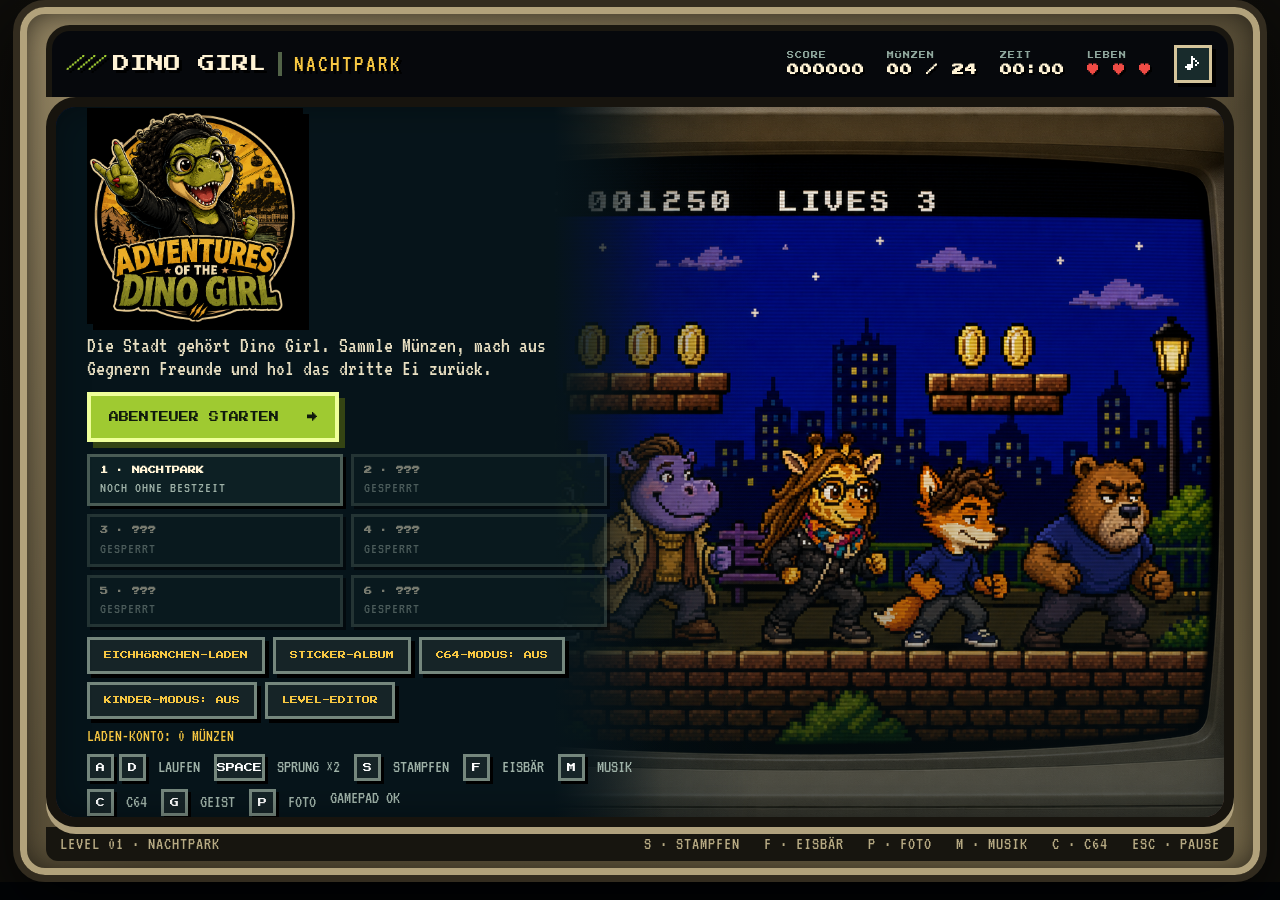
<file: index.html>
<!doctype html>
<html lang="de">
<head>
  <meta charset="utf-8">
  <meta name="viewport" content="width=device-width,initial-scale=1,viewport-fit=cover">
  <meta name="theme-color" content="#071f28">
  <title>Adventures of the Dino Girl</title>
  <meta name="description" content="Dino Girls nächtliches Stadt-Abenteuer mit Goldmünzen, Stofftier-Eisbär, Kolkrabe und Baby-Dino.">
  <link rel="preconnect" href="https://fonts.googleapis.com">
  <link rel="preconnect" href="https://fonts.gstatic.com" crossorigin>
  <link href="https://fonts.googleapis.com/css2?family=Press+Start+2P&family=VT323&display=swap" rel="stylesheet">
  <link rel="icon" href="img/dino-girl-sprite.png">
  <link rel="stylesheet" href="style.css">
</head>
<body>
  <main class="game-shell">
    <header class="topbar">
      <a class="brand" href="#" aria-label="Dino Girl Startseite">
        <span class="brand-claw">///</span>
        <span>DINO GIRL</span>
        <small id="brandSub">NACHTPARK</small>
      </a>
      <div class="hud" aria-live="polite">
        <div><span class="hud-label">SCORE</span><strong id="score">000000</strong></div>
        <div><span class="hud-label">MÜNZEN</span><strong id="crystals">00 / 00</strong></div>
        <div><span class="hud-label">ZEIT</span><strong id="timeVal">00:00</strong></div>
        <div><span class="hud-label">LEBEN</span><strong id="hearts">♥ ♥ ♥</strong></div>
        <button id="soundBtn" class="icon-btn" aria-label="Ton umschalten">♪</button>
      </div>
    </header>

    <section class="stage" aria-label="Spielfeld">
      <canvas id="game" width="1280" height="720" tabindex="0" aria-label="Dino Girl Jump-and-Run"></canvas>

      <div id="startScreen" class="screen start-screen">
        <div class="start-copy">
          <img class="title-graphic" src="img/dino-girl-title.png" alt="Adventures of the Dino Girl">
          <p class="lead">Die Stadt gehört Dino Girl. Sammle Münzen, mach aus Gegnern Freunde und hol das dritte Ei zurück.</p>
          <button id="startBtn" class="primary-btn">ABENTEUER STARTEN <span>→</span></button>
          <div id="chapterList" class="chapter-list" aria-label="Kapitelauswahl"></div>
          <div class="menu-row">
            <button class="secondary-btn open-shop">EICHHÖRNCHEN-LADEN</button>
            <button class="secondary-btn open-album">STICKER-ALBUM</button>
            <button class="secondary-btn c64-toggle">C64-MODUS: AUS</button>
            <button class="secondary-btn kids-toggle">KINDER-MODUS: AUS</button>
            <a class="secondary-btn" href="editor.html">LEVEL-EDITOR</a>
          </div>
          <p id="walletInfo" class="wallet-info"></p>
          <div class="key-hints">
            <span><kbd>A</kbd><kbd>D</kbd> LAUFEN</span>
            <span><kbd>SPACE</kbd> SPRUNG ×2</span>
            <span><kbd>S</kbd> STAMPFEN</span>
            <span><kbd>F</kbd> EISBÄR</span>
            <span><kbd>M</kbd> MUSIK</span>
            <span><kbd>C</kbd> C64</span>
            <span><kbd>G</kbd> GEIST</span>
            <span><kbd>P</kbd> FOTO</span>
            <span>GAMEPAD OK</span>
          </div>
        </div>
        <div class="start-art" role="img" aria-label="Dino Girl und ihre Freunde in einer nächtlichen Retro-Stadt"></div>
      </div>

      <div id="pauseScreen" class="screen compact hidden">
        <div class="panel">
          <p class="eyebrow">KURZE VERSCHNAUFPAUSE</p>
          <h2>PAUSE</h2>
          <button id="resumeBtn" class="primary-btn">WEITERSPIELEN</button>
          <button id="photoBtn" class="secondary-btn">FOTOMODUS</button>
          <button class="secondary-btn c64-toggle">C64-MODUS: AUS</button>
          <button class="secondary-btn kids-toggle">KINDER-MODUS: AUS</button>
          <button id="restartBtn" class="text-btn">ZUM CHECKPOINT</button>
          <button class="text-btn to-title">ZUM TITELBILDSCHIRM</button>
        </div>
      </div>

      <div id="winScreen" class="screen compact hidden">
        <div class="panel win-panel">
          <div class="win-badge">★</div>
          <p id="winEyebrow" class="eyebrow">DAS NEST IST GERETTET!</p>
          <h2 id="winTitle">SAURIER-STARK!</h2>
          <p id="winStats">Du hast den Nachtpark geschafft.</p>
          <p id="winBest" class="win-best"></p>
          <button id="nextBtn" class="primary-btn hidden">WEITER: KAPITEL 2 <span>→</span></button>
          <button class="secondary-btn open-shop">ZUM EICHHÖRNCHEN-LADEN</button>
          <button class="secondary-btn open-album">STICKER-ALBUM</button>
          <button id="againBtn" class="text-btn">NOCHMAL SPIELEN</button>
          <button class="text-btn to-title">ZUM TITELBILDSCHIRM</button>
        </div>
      </div>

      <div id="shopScreen" class="screen compact hidden">
        <div class="panel shop-panel">
          <div class="shop-head">
            <div class="squirrel" role="img" aria-label="Das Eichhörnchen hinter dem Ladentisch"></div>
            <div>
              <p class="eyebrow">EICHHÖRNCHEN-LADEN</p>
              <p id="shopSay" class="shop-say"></p>
              <p class="shop-wallet">KONTO: <strong id="shopWallet">0 MÜNZEN</strong></p>
            </div>
          </div>
          <div id="shopItems" class="shop-items"></div>
          <button id="shopClose" class="primary-btn">FERTIG</button>
        </div>
      </div>

      <div id="albumScreen" class="screen compact hidden">
        <div class="panel album-panel">
          <p class="eyebrow">STICKER-ALBUM</p>
          <h2 id="albumCount">0 / 26 STICKER</h2>
          <div id="albumGrid" class="album-grid"></div>
          <button id="albumClose" class="primary-btn">ZURÜCK</button>
        </div>
      </div>

      <div id="photoBar" class="photo-bar hidden">
        <strong>FOTOMODUS</strong>
        <span>← → KAMERA · F FILTER · R RAHMEN · ENTER FOTO · P ZURÜCK</span>
        <span id="photoInfo"></span>
        <button id="photoSave" class="secondary-btn">FOTO SPEICHERN</button>
        <button id="photoExit" class="secondary-btn">ZURÜCK</button>
      </div>
      <div id="stickerPop" class="sticker-pop hidden"></div>

      <div id="c64Load" class="screen c64-load hidden"><pre id="c64Text"></pre></div>

      <button id="pauseBtn" class="pause-btn hidden" aria-label="Spiel pausieren">Ⅱ</button>
      <div class="objective">ZIEL <span id="objectiveText">Durchquere den Nachtpark →</span></div>
      <div id="toast" class="toast hidden"></div>

      <div class="touch-controls" aria-label="Touch-Steuerung">
        <button id="leftBtn" aria-label="Nach links">←</button>
        <button id="rightBtn" aria-label="Nach rechts">→</button>
        <button id="downBtn" class="down" aria-label="Stampfen">↓</button>
        <button id="throwBtn" class="throw" aria-label="Stofftier-Eisbär werfen">BÄR</button>
        <button id="jumpBtn" class="jump" aria-label="Springen">↑</button>
      </div>
    </section>
    <footer><span id="zoneName">LEVEL 01 · NACHTPARK</span><span>S · STAMPFEN &nbsp; F · EISBÄR &nbsp; P · FOTO &nbsp; M · MUSIK &nbsp; C · C64 &nbsp; ESC · PAUSE</span></footer>
  </main>
  <script src="js/assets.js"></script>
  <script src="js/levels.js"></script>
  <script src="js/music.js"></script>
  <script src="js/jump.js"></script>
</body>
</html>
</file>
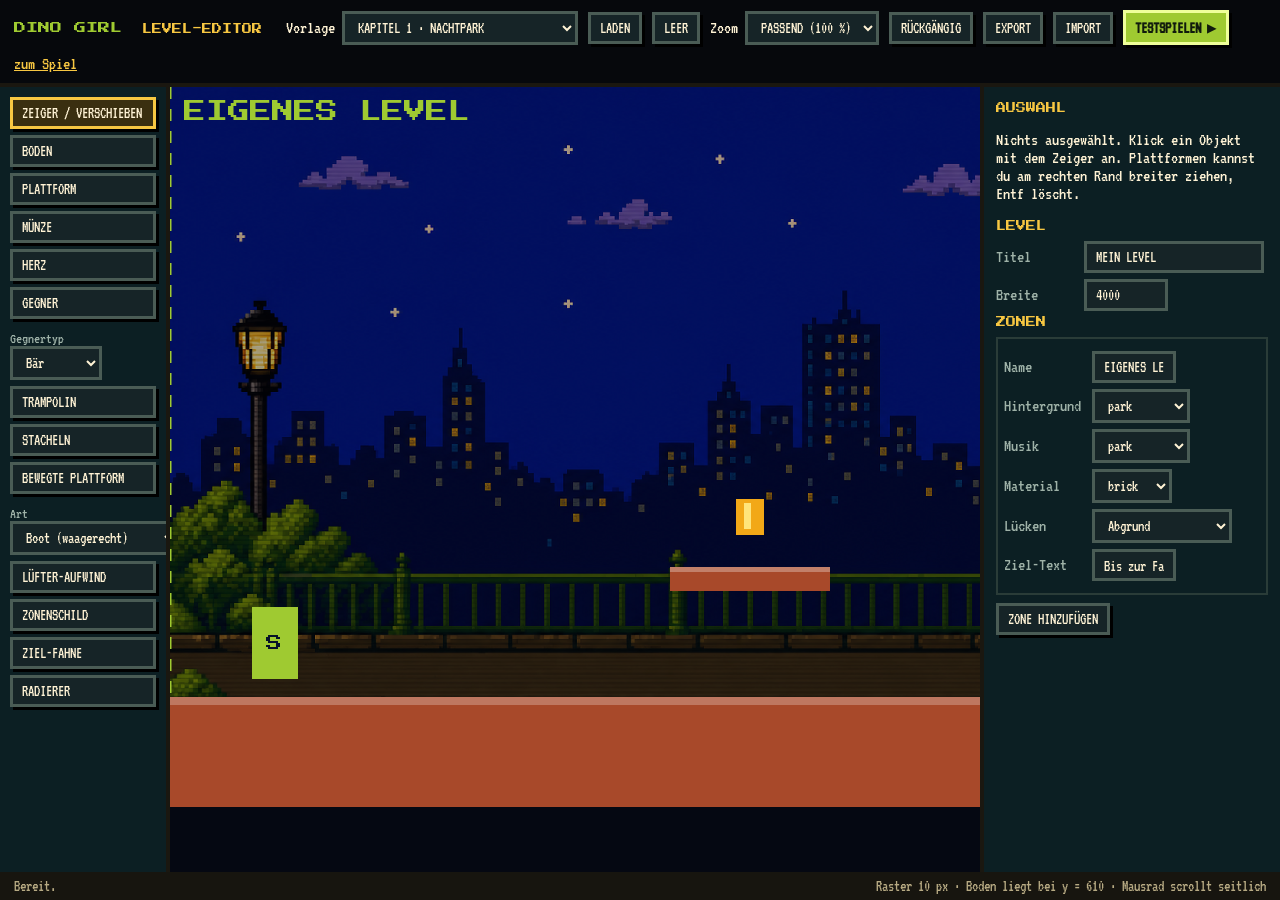
<file: editor.html>
<!doctype html>
<html lang="de">
<head>
  <meta charset="utf-8">
  <meta name="viewport" content="width=device-width,initial-scale=1">
  <title>Dino Girl · Level-Editor</title>
  <link rel="preconnect" href="https://fonts.googleapis.com">
  <link rel="preconnect" href="https://fonts.gstatic.com" crossorigin>
  <link href="https://fonts.googleapis.com/css2?family=Press+Start+2P&family=VT323&display=swap" rel="stylesheet">
  <link rel="icon" href="img/dino-girl-sprite.png">
  <style>
    :root{--ink:#071229;--cream:#fff3d5;--lime:#9fca31;--amber:#f7c742;--coral:#ef4b45;--line:#4a5c55;--panel:#0c1f23}
    *{box-sizing:border-box;min-width:0}
    html,body{margin:0;height:100%;background:#0b0d12;color:var(--cream);font:18px "VT323",monospace}
    body{display:grid;grid-template-rows:auto minmax(0,1fr) auto;height:100vh}
    header{display:flex;flex-wrap:wrap;gap:10px;align-items:center;padding:10px 14px;background:#06080c;border-bottom:4px solid #1a1710}
    header h1{font:12px "Press Start 2P",monospace;margin:0 14px 0 0;color:var(--lime)}
    header h1 small{color:var(--amber);margin-left:8px}
    button,select,input{font:16px "VT323",monospace;color:var(--cream);background:#162427;border:3px solid var(--line);padding:5px 9px;border-radius:0}
    button{cursor:pointer;box-shadow:3px 3px 0 #000}
    button:hover{border-color:var(--amber)}
    button.go{background:var(--lime);color:#101a0d;border-color:#efff9a;font-weight:bold}
    button.on{border-color:var(--amber);background:#3a2f10}
    input{width:84px}
    main{display:grid;grid-template-columns:170px minmax(0,1fr) 300px;min-height:0}
    .tools{display:flex;flex-direction:column;gap:6px;padding:10px;background:var(--panel);border-right:4px solid #1a1710;overflow-y:auto}
    .tools button{text-align:left}
    .tools label{font-size:15px;color:#9fb2a8;margin-top:6px}
    .view{overflow:auto;position:relative;background:#050812}
    #ed{display:block;image-rendering:pixelated;cursor:crosshair}
    aside{padding:12px;background:var(--panel);border-left:4px solid #1a1710;overflow-y:auto}
    aside h2{font:10px "Press Start 2P",monospace;color:var(--amber);margin:4px 0 10px}
    .row{display:flex;gap:8px;align-items:center;margin:6px 0;flex-wrap:wrap}
    .row label{width:80px;color:#9fb2a8}
    .zone{border:2px solid #2a3c38;padding:6px;margin:8px 0}
    footer{padding:6px 14px;background:#17150f;color:#b7aa83;font-size:16px;display:flex;justify-content:space-between;gap:10px;flex-wrap:wrap}
    dialog{background:var(--panel);color:var(--cream);border:4px solid var(--amber);max-width:min(900px,94vw);width:900px}
    dialog textarea{width:100%;height:50vh;background:#06080c;color:#cfe;border:2px solid var(--line);font:13px monospace}
    a{color:var(--amber)}
    @media(max-width:900px){main{grid-template-columns:120px minmax(0,1fr)}aside{display:none}}
  </style>
</head>
<body>
  <header>
    <h1>DINO GIRL <small>LEVEL-EDITOR</small></h1>
    <label>Vorlage <select id="tpl"></select></label>
    <button id="loadTpl">LADEN</button>
    <button id="newLvl">LEER</button>
    <label>Zoom <select id="zoom"><option value=".35">35 %</option><option value=".5" selected>50 %</option><option value=".75">75 %</option><option value="1">100 %</option></select></label>
    <button id="undo">RÜCKGÄNGIG</button>
    <button id="exportBtn">EXPORT</button>
    <button id="importBtn">IMPORT</button>
    <button id="play" class="go">TESTSPIELEN ▶</button>
    <a href="index.html">zum Spiel</a>
  </header>
  <main>
    <div class="tools" id="tools">
      <button data-tool="select" class="on">ZEIGER / VERSCHIEBEN</button>
      <button data-tool="ground">BODEN</button>
      <button data-tool="float">PLATTFORM</button>
      <button data-tool="coin">MÜNZE</button>
      <button data-tool="heart">HERZ</button>
      <button data-tool="enemy">GEGNER</button>
      <label>Gegnertyp<br><select id="enemyType"><option value="0">Bär</option><option value="1">Fuchs</option><option value="2">Giraffe</option><option value="3">Nilpferd</option><option value="4">Bug</option></select></label>
      <button data-tool="spring">TRAMPOLIN</button>
      <button data-tool="hazard">STACHELN</button>
      <button data-tool="mover">BEWEGTE PLATTFORM</button>
      <label>Art<br><select id="moverStyle"><option value="boat">Boot (waagerecht)</option><option value="lift">Kranlast (waagerecht)</option><option value="gondel">Gondel (senkrecht)</option><option value="korb">Korb (senkrecht)</option><option value="seilbahn">Seilbahn (schräg)</option></select></label>
      <button data-tool="updraft">LÜFTER-AUFWIND</button>
      <button data-tool="sign">ZONENSCHILD</button>
      <button data-tool="flag">ZIEL-FAHNE</button>
      <button data-tool="erase">RADIERER</button>
    </div>
    <div class="view" id="view"><canvas id="ed"></canvas></div>
    <aside>
      <h2>AUSWAHL</h2>
      <div id="props"><p>Nichts ausgewählt. Klick ein Objekt mit dem Zeiger an. Plattformen kannst du am rechten Rand breiter ziehen, Entf löscht.</p></div>
      <h2>LEVEL</h2>
      <div class="row"><label>Titel</label><input id="title" style="width:180px"></div>
      <div class="row"><label>Breite</label><input id="worldW" type="number" step="100"></div>
      <h2>ZONEN</h2>
      <div id="zones"></div>
      <button id="addZone">ZONE HINZUFÜGEN</button>
    </aside>
  </main>
  <footer><span id="status">Bereit.</span><span>Raster 10 px · Boden liegt bei y = 610 · Mausrad scrollt seitlich</span></footer>

  <dialog id="dlg">
    <p id="dlgText"></p>
    <textarea id="dlgArea" spellcheck="false"></textarea>
    <div class="row"><button id="dlgCopy">KOPIEREN</button><button id="dlgOk" class="go">ÜBERNEHMEN</button><button id="dlgClose">SCHLIESSEN</button></div>
  </dialog>

  <script src="js/levels.js"></script>
  <script src="js/music.js"></script>
  <script src="js/editor.js"></script>
</body>
</html>
</file>
<file: style.css>
:root{--ink:#071229;--black:#020407;--cream:#fff3d5;--lime:#9fca31;--amber:#f7c742;--coral:#ef4b45;--teal:#173ea0;--line:#d5c59b}
*{box-sizing:border-box}
html,body{margin:0;min-height:100%;background:var(--black);color:var(--cream);font-family:"Press Start 2P",monospace}
body{display:grid;place-items:center;overflow:hidden;background:radial-gradient(circle at 50% 25%,#2a2419,#0e0d0a 72%)}
button{font:inherit}
.game-shell{width:min(98vw,1500px);height:min(98vh,1050px);display:grid;grid-template-rows:72px minmax(0,1fr) 34px;padding:18px 26px 14px;background:linear-gradient(145deg,#958664,#544a34 55%,#756849);border:7px solid #332c1f;border-radius:32px;box-shadow:inset 0 0 0 7px #b2a27b,inset 0 0 35px #19160f,0 24px 70px #000c}
.topbar{display:flex;justify-content:space-between;align-items:center;position:relative;z-index:5;padding:0 16px;background:#06080c;border:6px solid #1a1710;border-bottom:0;border-radius:24px 24px 0 0}
.brand{display:flex;align-items:center;gap:12px;color:var(--cream);text-decoration:none;font-size:17px;line-height:1.3;text-shadow:3px 3px #000}
.brand small{font:24px "VT323",monospace;color:var(--amber);border-left:4px solid #526348;padding-left:12px;letter-spacing:2px}
.brand-claw{color:var(--lime);letter-spacing:-6px;transform:skew(-12deg)}
.hud{display:flex;gap:22px;align-items:center}
.hud>div{display:flex;flex-direction:column;gap:5px}
.hud-label{font-size:7px;color:#8ea69c;letter-spacing:1px}
.hud strong{font-size:12px;letter-spacing:1px;text-shadow:2px 2px #000}
#hearts{color:var(--coral)}
.icon-btn,.pause-btn{width:38px;height:38px;border:3px solid var(--line);border-radius:0;background:#182b2c;color:white;cursor:pointer;box-shadow:4px 4px #000}
.stage{position:relative;overflow:hidden;border:10px solid #17140e;border-radius:30px;box-shadow:inset 0 0 0 3px #554c38,inset 0 0 45px #000,0 7px 0 #b0a17d;background:#050812}
#game{width:100%;height:100%;display:block;outline:none;image-rendering:auto}
.stage:after{content:"";position:absolute;inset:0;pointer-events:none;z-index:20;background:none;box-shadow:inset 0 0 34px #0005}
.screen{position:absolute;inset:0;z-index:10;display:flex;background:var(--ink);overflow:hidden}
.hidden{display:none!important}
.start-copy{width:52%;padding:clamp(14px,2.4vw,36px);display:flex;flex-direction:column;justify-content:center;overflow-y:auto;position:relative;z-index:2;background:linear-gradient(90deg,#06141a 82%,transparent)}
.title-graphic{display:block;width:min(80%,300px);height:auto;max-height:24vh;object-fit:contain;object-position:left center;margin:0 0 2px;filter:drop-shadow(6px 6px 0 #000)}
.start-art{position:absolute;inset:0 0 0 29%;background:url("img/city-style-reference.png") center/cover no-repeat}
.start-art:after{content:"";position:absolute;inset:0;background:linear-gradient(90deg,#06141a 0%,transparent 44%),linear-gradient(0deg,#06141a99,transparent 50%)}
.eyebrow{font-size:8px;color:var(--lime);letter-spacing:1px;margin:0 0 14px}
.lead{max-width:460px;font:22px/1.05 "VT323",monospace;color:#e7dec1;margin:8px 0 12px}
.primary-btn{border:4px solid #efff9a;border-radius:0;padding:14px 18px;background:var(--lime);color:#101a0d;font-size:10px;line-height:1.4;box-shadow:6px 6px 0 #344413;cursor:pointer;width:max-content;text-transform:uppercase}
.primary-btn:hover{background:#d8f34b;transform:translate(-2px,-2px);box-shadow:8px 8px 0 #344413}
.primary-btn:active{transform:translate(4px,4px);box-shadow:2px 2px 0 #344413}
.primary-btn span{margin-left:18px}
.secondary-btn{margin-top:14px;border:3px solid #75877d;border-radius:0;padding:10px 14px;background:#162427;color:var(--amber);font-size:8px;line-height:1.4;box-shadow:4px 4px 0 #000;cursor:pointer;width:max-content}
.secondary-btn span{margin-left:12px}
.secondary-btn:hover:not(:disabled){border-color:var(--amber);transform:translate(-2px,-2px);box-shadow:6px 6px 0 #000}
.secondary-btn:disabled{color:#5d6d68;cursor:not-allowed;box-shadow:none}
.key-hints{display:flex;flex-wrap:wrap;gap:8px 14px;margin-top:10px;font:18px "VT323",monospace;color:#9fb2a8}
kbd{display:inline-grid;place-items:center;min-width:27px;height:27px;margin-right:5px;border:3px solid #75877d;border-radius:0;background:#162427;color:white;box-shadow:3px 3px #000;font:9px "Press Start 2P"}
.compact{align-items:center;justify-content:center;background:#02090de6}
.panel{text-align:center;padding:42px;min-width:min(460px,90%);border:4px solid var(--line);border-radius:0;background:#0c292c;box-shadow:10px 10px 0 #000}
.panel h2{font-size:30px;line-height:1.4;margin:0 0 20px;color:var(--amber);text-shadow:4px 4px #000}
.panel .primary-btn{margin:12px auto;display:block}
.text-btn{background:none;border:0;color:#a8c0bd;cursor:pointer;margin-top:14px;font-size:8px}
.win-badge{margin:-72px auto 18px;width:64px;height:64px;display:grid;place-items:center;background:var(--amber);color:var(--ink);font-size:28px;border:4px solid #ffe386;box-shadow:5px 5px #000}
.win-panel{border-color:var(--amber)}.win-panel p:not(.eyebrow){font:24px "VT323";color:#dce2c2}
.pause-btn{position:absolute;z-index:5;right:16px;top:16px}
.objective{position:absolute;z-index:4;left:18px;top:16px;font-size:7px;color:var(--lime);background:#06171de6;padding:10px 12px;border:3px solid #6a7c5b;box-shadow:4px 4px #000}
.objective span{color:white;margin-left:8px}
.toast{position:absolute;z-index:7;left:50%;top:18%;transform:translateX(-50%);padding:12px 16px;border:3px solid var(--amber);background:#07161d;color:var(--amber);font-size:9px;box-shadow:5px 5px #000;animation:pop .2s steps(2)}
@keyframes pop{from{transform:translate(-50%,-12px);opacity:0}}

.chapter-list{display:grid;grid-template-columns:repeat(2,minmax(0,1fr));gap:8px;margin-top:12px;max-width:520px}
.chapter-btn{display:flex;flex-direction:column;gap:5px;text-align:left;border:3px solid #4a5c55;background:#0d2024;color:var(--cream);padding:8px 10px;font-size:8px;line-height:1.3;cursor:pointer;box-shadow:3px 3px 0 #000}
.chapter-btn span{font:15px "VT323",monospace;color:#9fb2a8;letter-spacing:1px}
.chapter-btn:hover:not(:disabled){border-color:var(--amber);transform:translate(-1px,-1px)}
.chapter-btn:disabled{opacity:.45;cursor:not-allowed}
.menu-row{display:flex;flex-wrap:wrap;gap:8px;margin-top:10px}
.menu-row .secondary-btn{margin-top:0;text-decoration:none}
.wallet-info{font:17px "VT323",monospace;color:var(--amber);margin:8px 0 0}
.win-best{font:20px "VT323",monospace!important;color:var(--amber)!important;margin:0 0 6px}
.panel .secondary-btn{margin:8px auto;display:block}
.shop-panel{max-width:min(720px,94%);width:720px;padding:26px;text-align:left;max-height:92%;overflow-y:auto}
.shop-head{display:flex;gap:20px;align-items:center;margin-bottom:14px}
.squirrel{flex:none;width:120px;height:128px;background:url("img/eichhoernchen.png") 0 0/240px 128px no-repeat;image-rendering:pixelated;filter:drop-shadow(4px 4px 0 #000)}
.squirrel.bite{animation:bite .35s steps(1) 2}
@keyframes bite{0%{background-position:-120px 0}50%{background-position:0 0}}
.shop-say{font:24px/1.1 "VT323",monospace;color:var(--cream);margin:0 0 8px}
.shop-wallet{font-size:9px;color:#9fb2a8;margin:0}.shop-wallet strong{color:var(--amber)}
.shop-items{display:grid;gap:8px;margin-bottom:14px}
.shop-item{display:flex;align-items:center;justify-content:space-between;gap:12px;padding:10px 12px;border:3px solid #3e5550;background:#0a1c20}
.shop-item strong{display:block;font-size:9px;color:var(--amber);margin-bottom:4px}
.shop-item span{font:18px "VT323",monospace;color:#c9cdb4}
.shop-item .secondary-btn{margin:0;flex:none}
.shop-item.owned{border-color:#6a7c5b}
.c64-load{background:#40318d;border:28px solid #7869c4;align-items:flex-start;justify-content:flex-start;z-index:30;animation:raster .12s steps(2) infinite}
.c64-load pre{margin:24px;font:16px/1.5 "Press Start 2P",monospace;color:#7869c4;white-space:pre-wrap}
@keyframes raster{0%{border-color:#7869c4}50%{border-color:#a8d0ff}}
body.c64 .stage{border-color:#40318d;box-shadow:inset 0 0 0 3px #7869c4,0 7px 0 #b0a17d}
body.c64 .stage:before{content:"";position:absolute;inset:0;z-index:3;pointer-events:none;background:repeating-linear-gradient(0deg,rgba(0,0,0,.22) 0 2px,transparent 2px 4px)}
body.c64 #game{image-rendering:pixelated}
body.c64 #game.c64-soft{filter:saturate(.75) contrast(1.2)}
.touch-controls .down{margin-right:10px;background:#28405add}

.album-panel{width:min(900px,96%);max-height:94%;overflow-y:auto;padding:24px}
.album-panel h2{font-size:18px}
.album-grid{display:grid;grid-template-columns:repeat(auto-fill,minmax(130px,1fr));gap:10px;margin:8px 0 16px}
.sticker{display:flex;flex-direction:column;align-items:center;gap:6px;padding:10px 6px;border:3px dashed #3e5550;background:#081719;text-align:center}
.sticker canvas{width:64px;height:64px;image-rendering:pixelated}
.sticker strong{font-size:7px;line-height:1.4;color:#6f8a82}
.sticker span{font:15px/1 "VT323",monospace;color:#6f8a82}
.sticker.got{border:3px solid var(--amber);background:#13282a;box-shadow:4px 4px 0 #000;transform:rotate(-1deg)}
.sticker.got:nth-child(2n){transform:rotate(1.2deg)}
.sticker.got strong{color:var(--amber)}.sticker.got span{color:#c9cdb4}
.sticker-pop{position:absolute;z-index:9;right:18px;bottom:90px;display:flex;align-items:center;gap:12px;padding:10px 14px;background:#0c292c;border:4px solid var(--amber);box-shadow:6px 6px 0 #000;animation:pop .25s steps(3)}
.sticker-pop canvas{width:56px;height:56px;image-rendering:pixelated}
.sticker-pop small{display:block;font-size:7px;color:var(--lime);margin-bottom:6px}
.sticker-pop strong{font-size:10px;color:var(--amber)}
.photo-bar{position:absolute;z-index:8;left:50%;bottom:14px;transform:translateX(-50%);display:flex;flex-wrap:wrap;gap:8px 14px;align-items:center;justify-content:center;max-width:94%;padding:10px 14px;background:#06171de8;border:3px solid var(--amber);box-shadow:5px 5px 0 #000;font:17px "VT323",monospace;color:#dce2c2}
.photo-bar strong{font-size:9px;color:var(--amber)}
.photo-bar .secondary-btn{margin:0;font-size:7px}
#photoInfo{color:var(--lime)}
.stage.flash:after{background:#fff!important;opacity:.85}
.touch-controls{position:absolute;z-index:6;inset:auto 18px 16px;display:none;justify-content:space-between;pointer-events:none}
.touch-controls button{pointer-events:auto;width:58px;height:58px;border:4px solid #cfc994;border-radius:0;background:#0a2025dd;color:white;font-size:18px;box-shadow:4px 4px #000}
.touch-controls #rightBtn{margin-right:auto;margin-left:10px}.touch-controls .jump{background:#a7ca32dd;color:#081318}.touch-controls .throw{margin-right:10px;background:#f1ead7dd;color:#281d16;font-size:8px}
footer{display:flex;align-items:center;justify-content:space-between;padding:0 14px;background:#17150f;font:18px "VT323",monospace;color:#b7aa83;letter-spacing:1px;border-radius:0 0 12px 12px}
@media (pointer:coarse),(max-width:800px){.album-grid{grid-template-columns:repeat(auto-fill,minmax(96px,1fr))}.photo-bar span:nth-of-type(1){display:none}.sticker-pop{bottom:84px;right:8px}.chapter-list{grid-template-columns:1fr 1fr;gap:5px}.chapter-btn{padding:5px 6px;font-size:6px}.chapter-btn span{font-size:12px}.menu-row .secondary-btn{font-size:6px;padding:6px 8px}.wallet-info{display:none}.hud>div:nth-child(3){display:none}.shop-head{gap:10px}.squirrel{width:72px;height:77px;background-size:144px 77px}@keyframes bite{0%{background-position:-72px 0}50%{background-position:0 0}}.secondary-btn{font-size:7px;padding:8px 10px;margin-top:8px}.touch-controls{display:flex}.key-hints,footer span:last-child{display:none}.game-shell{width:100vw;height:100vh;padding:0;grid-template-rows:56px minmax(0,1fr) 22px;border:0;border-radius:0}.stage{border:4px solid #17140e;border-left:0;border-right:0;border-radius:0}.topbar{padding:0 10px;border:0;border-radius:0}.brand{font-size:12px}.brand small{display:none}.hud{gap:10px}.hud-label{display:none}.hud strong{font-size:9px}.start-copy{width:100%;padding:14px 18px;justify-content:flex-end;background:linear-gradient(0deg,#06141a 29%,transparent 80%)}.start-art{inset:0;background-position:58% center}.start-art:after{background:linear-gradient(0deg,#06141a 5%,transparent 72%)}.title-graphic{width:min(58vw,250px);max-height:30vh;margin:0}.lead{font-size:18px;margin:6px 0 8px;max-width:420px}.primary-btn{font-size:8px;padding:10px 12px}.objective{top:10px;left:10px}}
</file>
